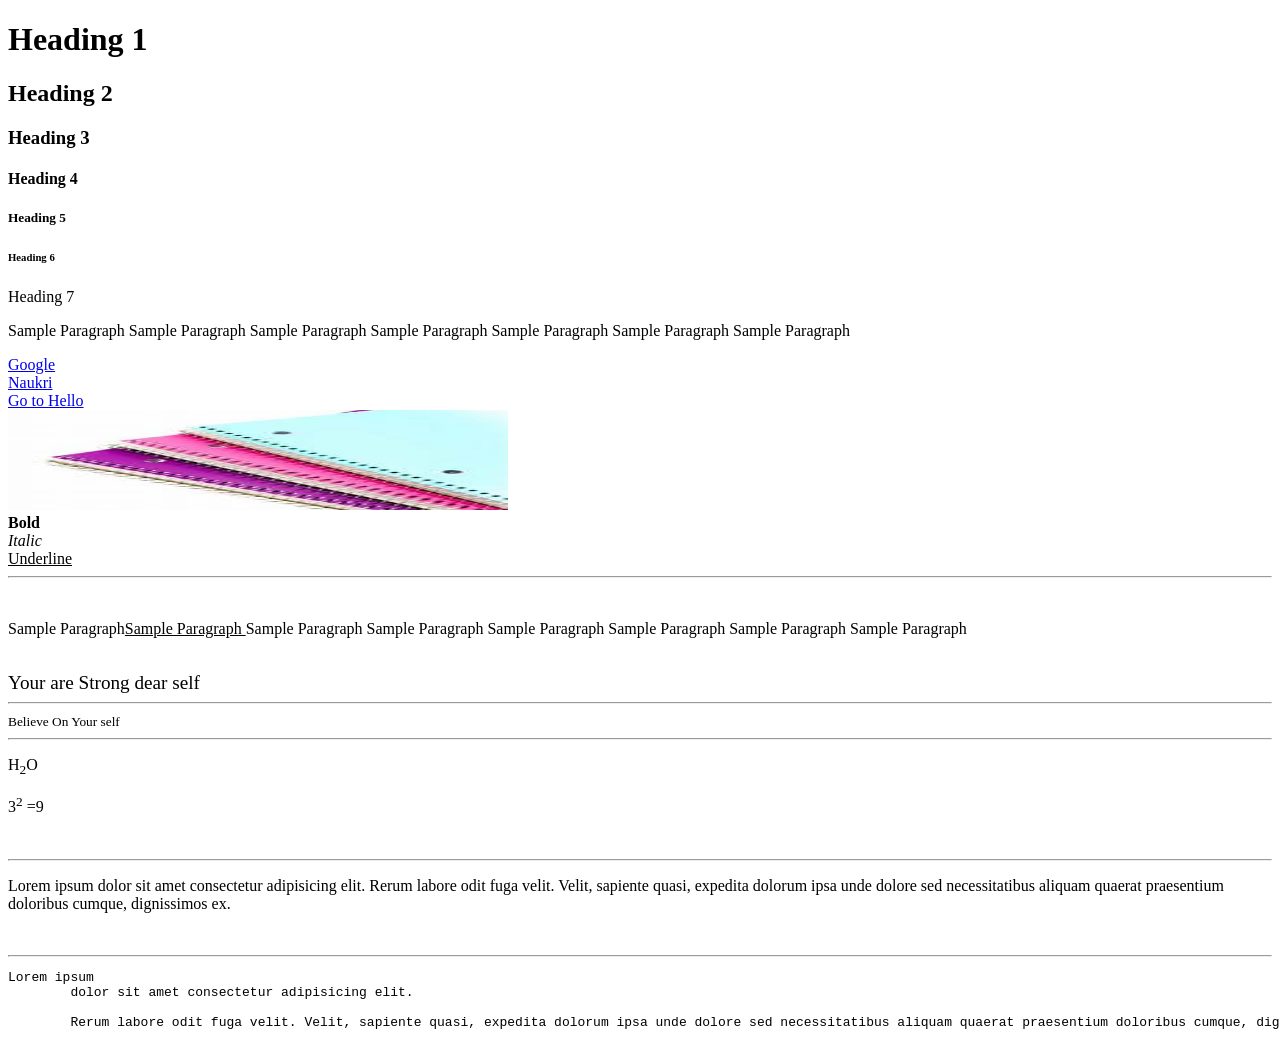
<file: index.html>
<!DOCTYPE html>
<!-- This is my first html code -->
<html lang="en">
<head>
    <meta charset="UTF-8">
    <meta name="viewport" content="width, initial-scale=1.0">
    <title>Document</title>
</head>
<!--this is a body tag-->
<body>
    <!-- <p>this is a paragraph</p> -->
     <h1>Heading 1</h1>
     <h2>Heading 2</h2>
     <h3>Heading 3</h3>
     <h4>Heading 4</h4>
     <h5>Heading 5</h5>
     <h6>Heading 6</h6>
     <h7>Heading 7</h7>
     <p>Sample Paragraph Sample Paragraph Sample Paragraph Sample Paragraph Sample Paragraph Sample Paragraph Sample Paragraph</p>

     <a href="https://www.google.com/webhp">Google  </a>
     <br>
     <a href="https://www.naukri.com/registration/createAccount"> Naukri </a>
     <br>
     <a href="/Hello.html">Go to Hello</a>
     <br>
     <img src ="/imagefolder/image.png"
     alt ="Notebook"height="100"width="500">
     <br>
     <b>Bold</b>
     <br>
     <i> Italic
     </i>
     <br>
     <u>Underline</u>
     <hr>
     <br>
    <p>Sample Paragraph<u>Sample Paragraph </u> Sample Paragraph Sample Paragraph Sample Paragraph Sample Paragraph Sample Paragraph Sample Paragraph</p>
    <br>
    <big>Your are Strong dear self</big>
    <hr>
    <small>Believe On Your self</small>
 <hr>

<!-- <sub> Subscript </sub> -->
<p>H<sub>2</sub>O</p>

<!-- <sub> Superscript </sub> --> 
<p>3<sup>2</sup> =9 </p>
<br>
<hr>
<p>Lorem ipsum dolor sit amet consectetur adipisicing elit. Rerum labore odit fuga velit. Velit, sapiente quasi, expedita dolorum ipsa unde dolore sed necessitatibus aliquam quaerat praesentium doloribus cumque, dignissimos ex.</p>

<br>
<hr>
<pre>Lorem ipsum
        dolor sit amet consectetur adipisicing elit.
        
        Rerum labore odit fuga velit. Velit, sapiente quasi, expedita dolorum ipsa unde dolore sed necessitatibus aliquam quaerat praesentium doloribus cumque, dignissimos ex.</pre>

</body>
</html>
</file>
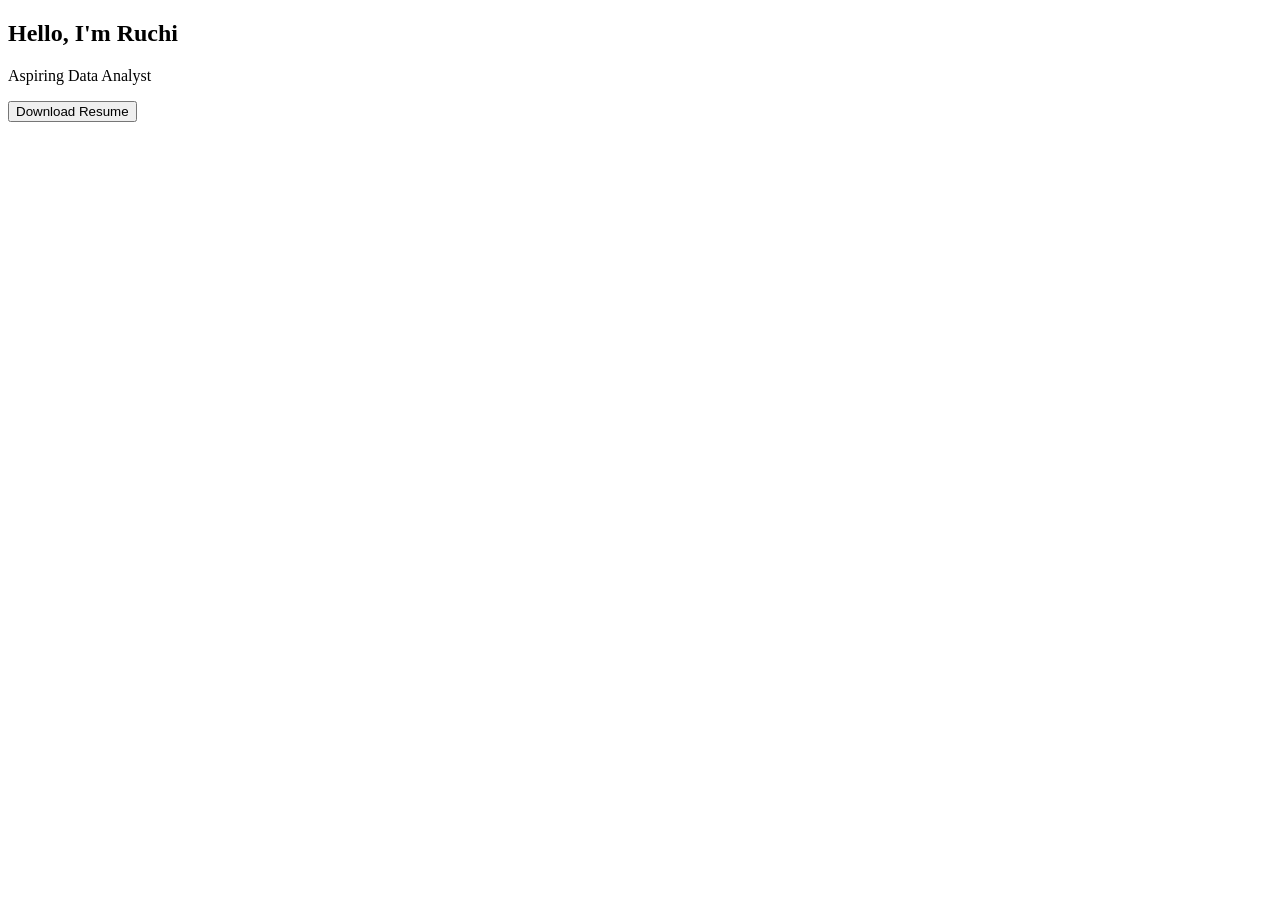
<file: Hello.html>
<!DOCTYPE html>
<html lang="en">
<head>
    <meta charset="UTF-8">
    <meta name="viewport" content="width=device-width, initial-scale=1.0">
    <title>Hello!</title>
</head>
<body>
    
</body>
</html>

<section>
  <h1>Hello, I'm Ruchi</h1>
  <p>Aspiring Data Analyst</p>
  <button>Download Resume</button>
</section>
</file>
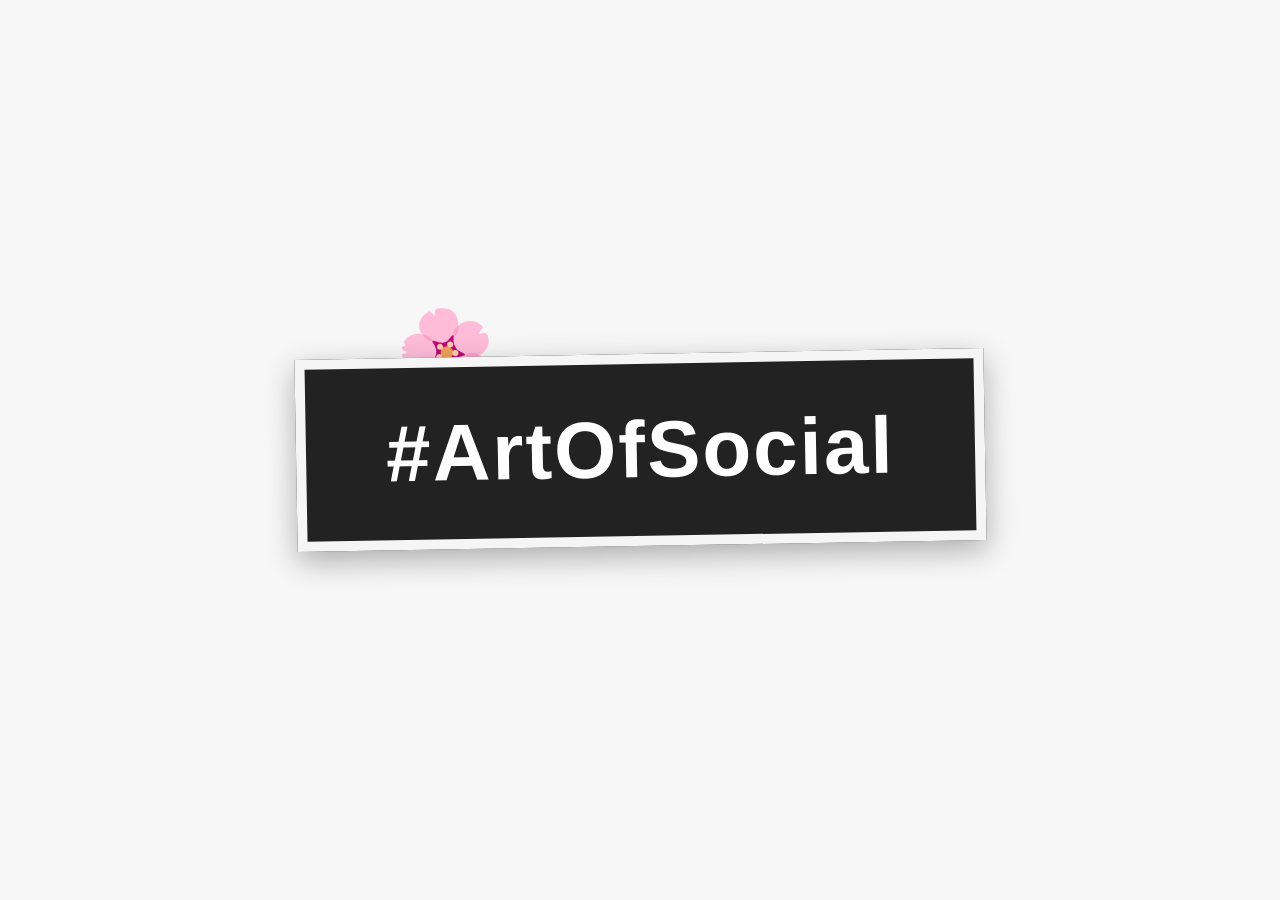
<file: ArtofMedia/bg.html>
<!DOCTYPE html>
<html lang="en">
<head>
    <meta charset="UTF-8">
    <meta name="viewport" content="width=device-width, initial-scale=1.0">
    <title>Art Of Social</title>
    <link rel="stylesheet" href="style.css">
</head>
<body>

    <section class="hero">

        <div class="background"></div>

        <div class="board-container">

            <div class="flower">🌸</div>

            <div class="board">
                <h1>#ArtOfSocial</h1>
            </div>

        </div>

    </section>

</body>
</html>
</file>
<file: ArtofMedia/style.css>
*{
    margin:0;
    padding:0;
    box-sizing:border-box;
    font-family: Arial, Helvetica, sans-serif;
}

body{
    background:#f7f7f7;
}

/* Hero Section */
.hero{
    height:100vh;
    display:flex;
    justify-content:center;
    align-items:center;
    position:relative;
    overflow:hidden;
}

/* Background */
.background{
    position:absolute;
    width:100%;
    height:100%;
    background:url("https://images.unsplash.com/photo-1517841905240-472988babdf9?w=1200")
    center/cover no-repeat;
    filter:blur(5px) brightness(1.2);
    opacity:0.4;
}

/* Board Container */
.board-container{
    position:relative;
    z-index:2;
}

/* Flower */
.flower{
    position:absolute;
    top:-50px;
    left:100px;
    font-size:80px;
    transform:rotate(-15deg);
}

/* Sign Board */
.board{
    background:#222;
    border:10px solid #f5f5f5;
    padding:40px 80px;
    box-shadow:0 10px 30px rgba(0,0,0,0.3);
    transform:rotate(-1deg);
}

/* Text */
.board h1{
    color:white;
    font-size:80px;
    font-weight:bold;
    text-transform:none;
    letter-spacing:2px;
}

@media(max-width:768px){

    .board{
        padding:25px 40px;
    }

    .board h1{
        font-size:40px;
    }

    .flower{
        font-size:50px;
        top:-35px;
        left:40px;
    }
}
</file>
